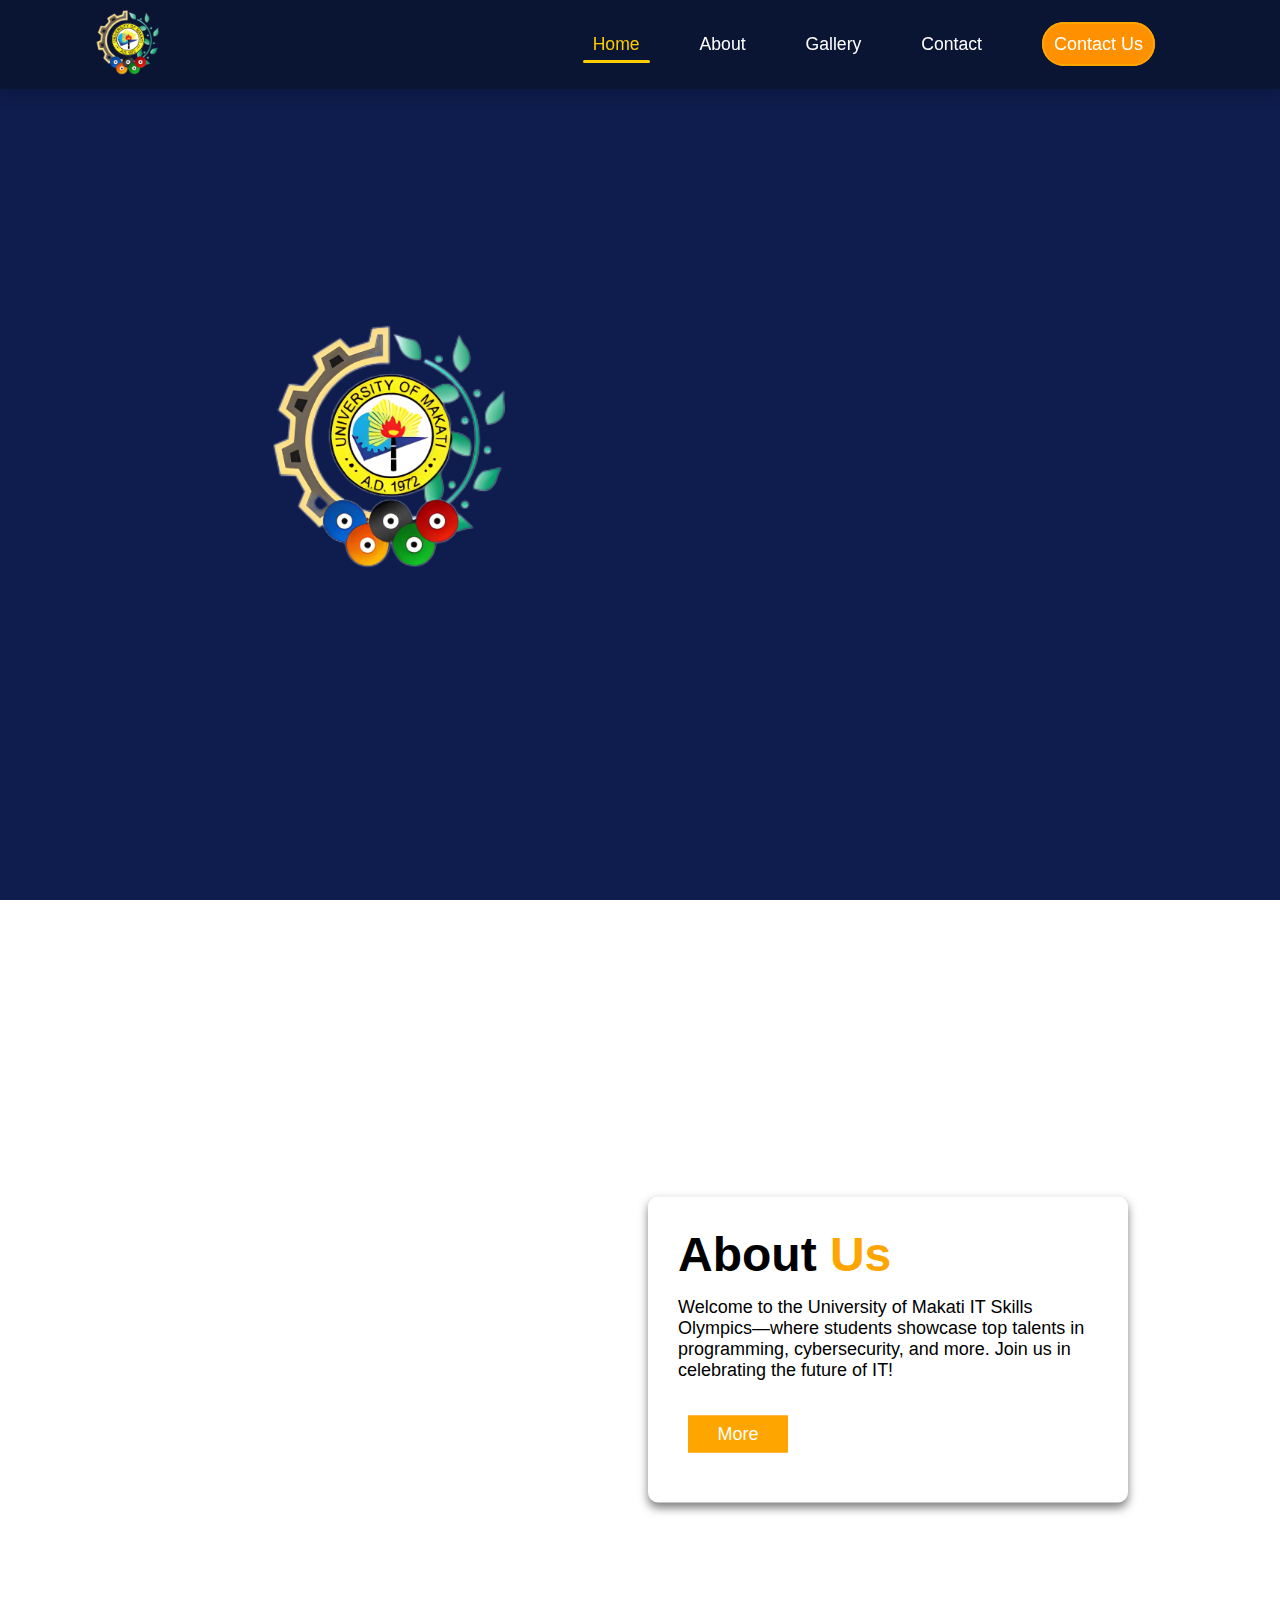
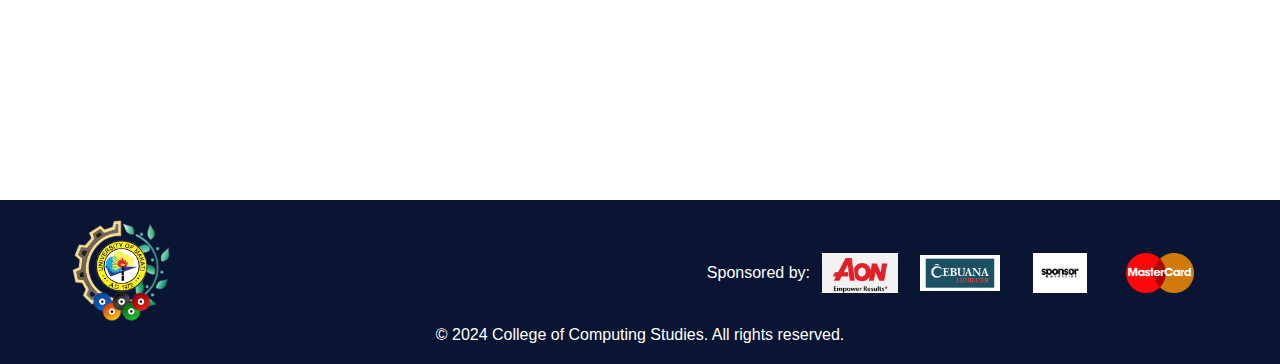
<file: index.html>
<!DOCTYPE html>
<html>
	<head>
		<meta name="viewport" content="width=device-width,  initial-scale=1.0">
		<title>COLLEGE OF COMPUTING STUDIES</title>
		<link rel="stylesheet" href="style.css">
	</head>
	<body>
		<nav>
			<a href="index.html">
				<img src="logo.png" alt="logo">
			</a>
				<input type="checkbox" id="nav-toggle" class="nav-toggle">
				<ul>
					<li class="active"><a href="index.html">Home</a></li>
					<li><a href="about.html">About</a></li>
					<li><a href="gallery.html">Gallery</a></li>
					<li><a href="contact.html">Contact</a></li>
					<li><a href="#" class="primary-btn">Contact Us</a></li>
				</ul>
				<!-- <button class="contact-btn">Contact Us</button> -->

				<label for="nav-toggle" class="nav-hamburger">
					<span></span>
					<span></span>
					<span></span>
				</label>
		</nav>
		
		<section class="home">
			<div class="robot">
				<img src="astro.png" alt="">
			</div>
			<div class="container">
				<div class="title-container">
					<img src="logo.png">
					<div class="title">
						<h1 class="title1"><span style="font-size: 80px;">13<sup style="font-size:30px;">th</sup></span> IT SKILLS </h1>
						<h1 class="title2">OLYMPICS</h1>
						<h1 class="title3">Augmenting Security Towards the Techno-Utopia</h1>
					</div>
				</div>
				<div class="btn">
					<button class="primary-btn">Register Now</button>
					<button class="secondary-btn">Learn More</button>
				</div>
			</div>
		</section>
		<section class="about ">
			<div class="container about-container">
				<img src="logo.png" alt="logo">
				<div class="right">
					<h1>About <span>Us</span></h1>
					<p>Welcome to the University of Makati IT Skills Olympics—where students showcase top talents in programming, cybersecurity, and more. Join us in celebrating the future of IT!






					</p>
					<button class="about-btn">More</button>
				</div>
			</div>
			
		</section>

	
    <!-- Footer Section -->
	<footer>
		<div class="footer-container">
			<div class="footer-logo">
				<img src="logo.png" alt="logo">
			</div>
			<div class="footer-sponsors">
				<p>Sponsored by:</p>
				<img src="spon1.png" alt="Cebuana">
				<img src="spon2.jpg" alt="Sponsor 2">
				<img src="spon3.png" alt="Sponsor 3">
				<img src="spon4.png" alt="Sponsor 4">
			</div>
		</div>
		<div class="footer-info">
			<p>&copy; 2024 College of Computing Studies. All rights reserved.</p>
		</div>
	</footer>
	</body>

</html>
</file>
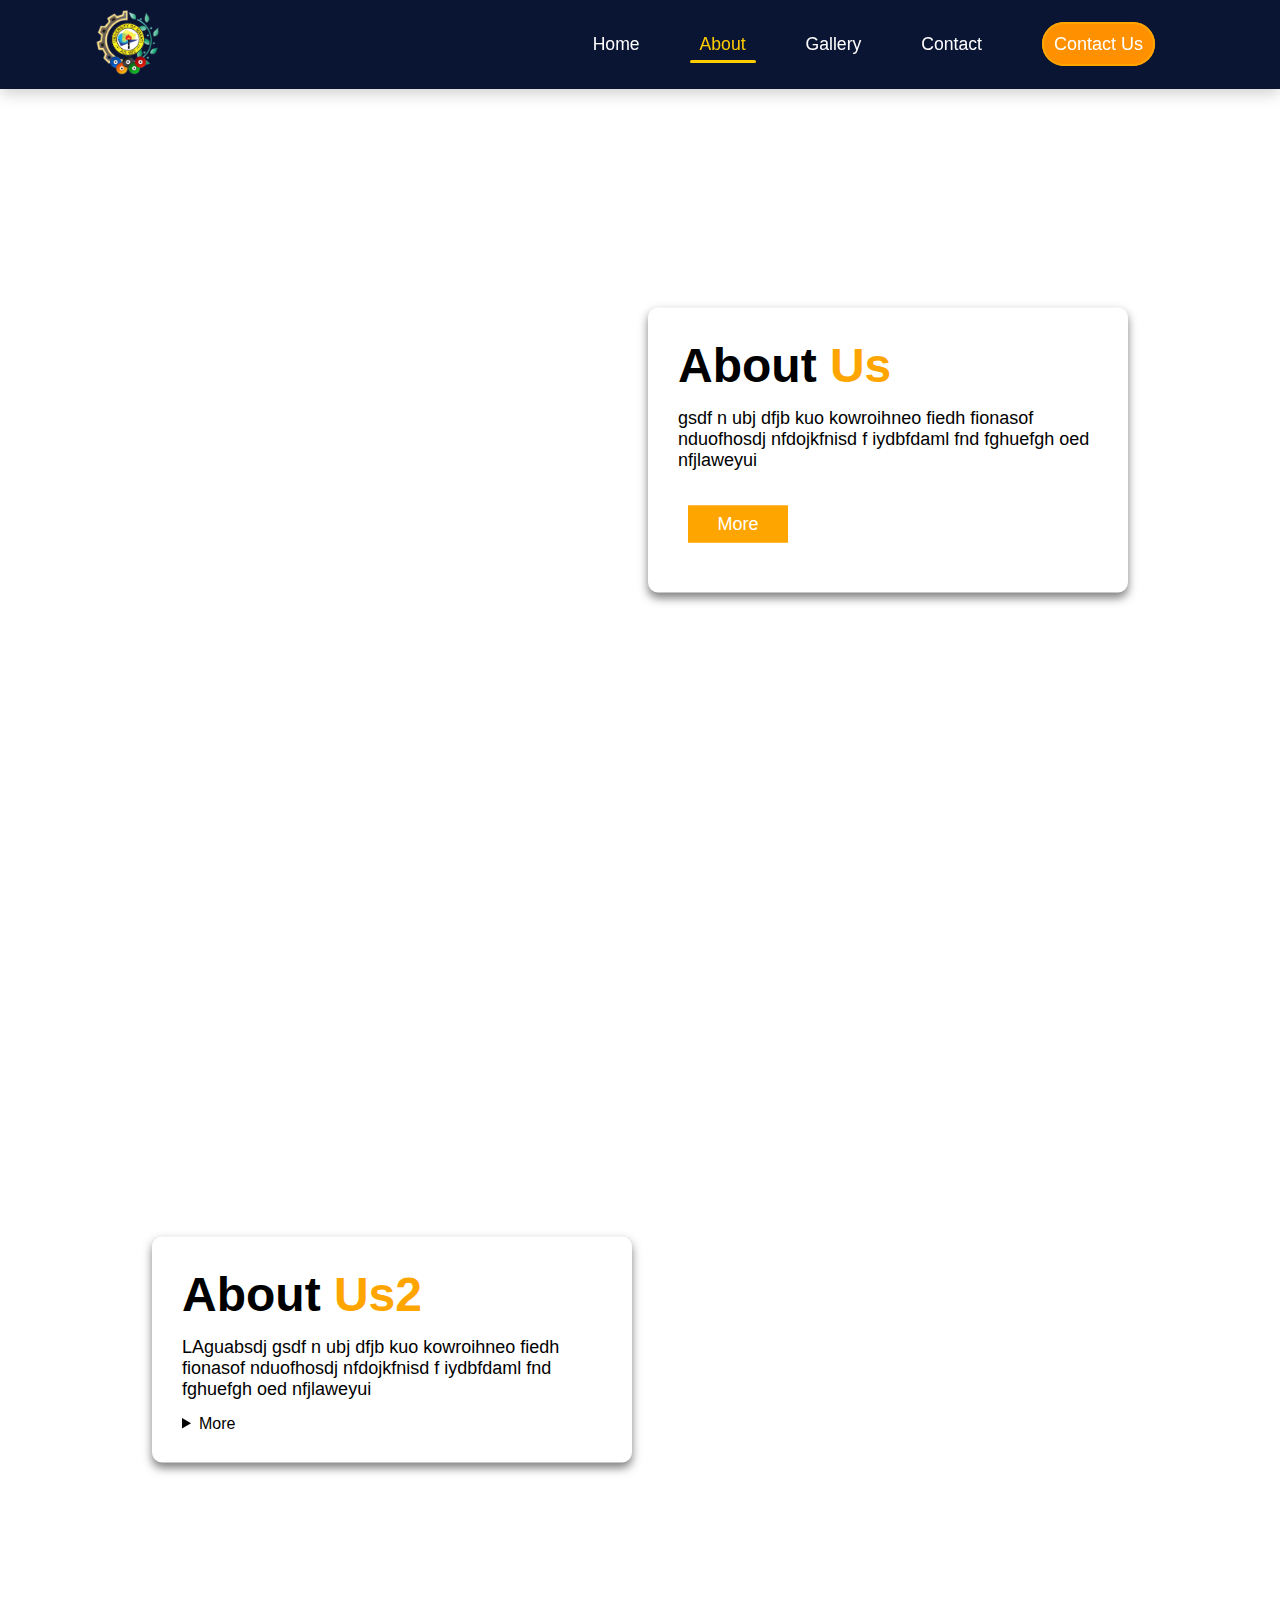
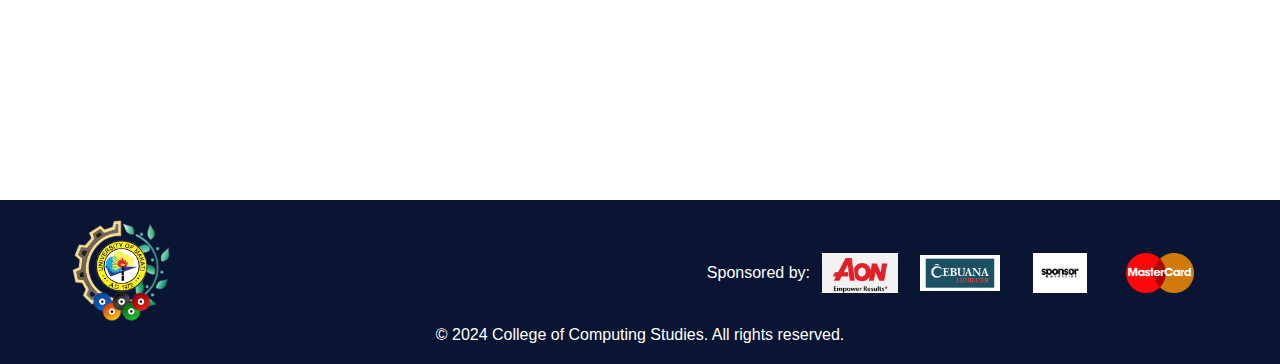
<file: about.html>
<!DOCTYPE html>
<html>
	<head>
		<meta name="viewport" content="width=device-width,  initial-scale=1.0">
		<title>COLLEGE OF COMPUTING STUDIES</title>
		<link rel="stylesheet" href="style.css">
	</head>
	<body>
		<nav>
			<a href="index.html">
				<img src="logo.png" alt="logo">
			</a>
	
			<input type="checkbox" id="nav-toggle" class="nav-toggle">
	
			<ul>
				<li ><a href="index.html">Home</a></li>
				<li class="active"><a href="about.html">About</a></li>
				<li><a href="gallery.html">Gallery</a></li>
				<li><a href="contact.html">Contact</a></li>
				<li><a href="#" class="primary-btn">Contact Us</a></li>
			</ul>
				
				<label for="nav-toggle" class="nav-hamburger">
					<span></span>
					<span></span>
					<span></span>
				</label>
	
			</nav>
		
		<section class="about">
			<div class="container about-container">
				<img src="logo.png" alt="logo">
				<div class="right">
					<h1>About <span>Us</span></h1>
					<p>  gsdf n ubj dfjb kuo kowroihneo fiedh fionasof nduofhosdj nfdojkfnisd f iydbfdaml fnd fghuefgh oed nfjlaweyui</p>
					<button class="about-btn">More</button>
				</div>
			</div>
			
		</section>

		<section class="about">

			<div class="about-container container">
				<div class="right">
					<h1>About <span>Us2</span></h1>
					<p>LAguabsdj  gsdf n ubj dfjb kuo kowroihneo fiedh fionasof nduofhosdj nfdojkfnisd f iydbfdaml fnd fghuefgh oed nfjlaweyui</p>
					<details>
						<p>lolo  gsdf n ubj dfjb kuo kowroihneo fiedh fionasof nduofhosdj nfdojkfnisd f iydbfdaml fnd fghuefgh oed nfjlaweyui</p>

						<summary>More</summary>

					</details>
				</div>
				<img src="logo.png" alt="logo">
			</div>
			
		</section>
		   <!-- Footer Section -->
	<footer>
		<div class="footer-container">
			<div class="footer-logo">
				<img src="logo.png" alt="logo">
			</div>
			<div class="footer-sponsors">
				<p>Sponsored by:</p>
				<img src="spon1.png" alt="Cebuana">
				<img src="spon2.jpg" alt="Sponsor 2">
				<img src="spon3.png" alt="Sponsor 3">
				<img src="spon4.png" alt="Sponsor 4">
			</div>
		</div>
		<div class="footer-info">
			<p>&copy; 2024 College of Computing Studies. All rights reserved.</p>
		</div>
	</footer>
	</body>
</html>
</file>
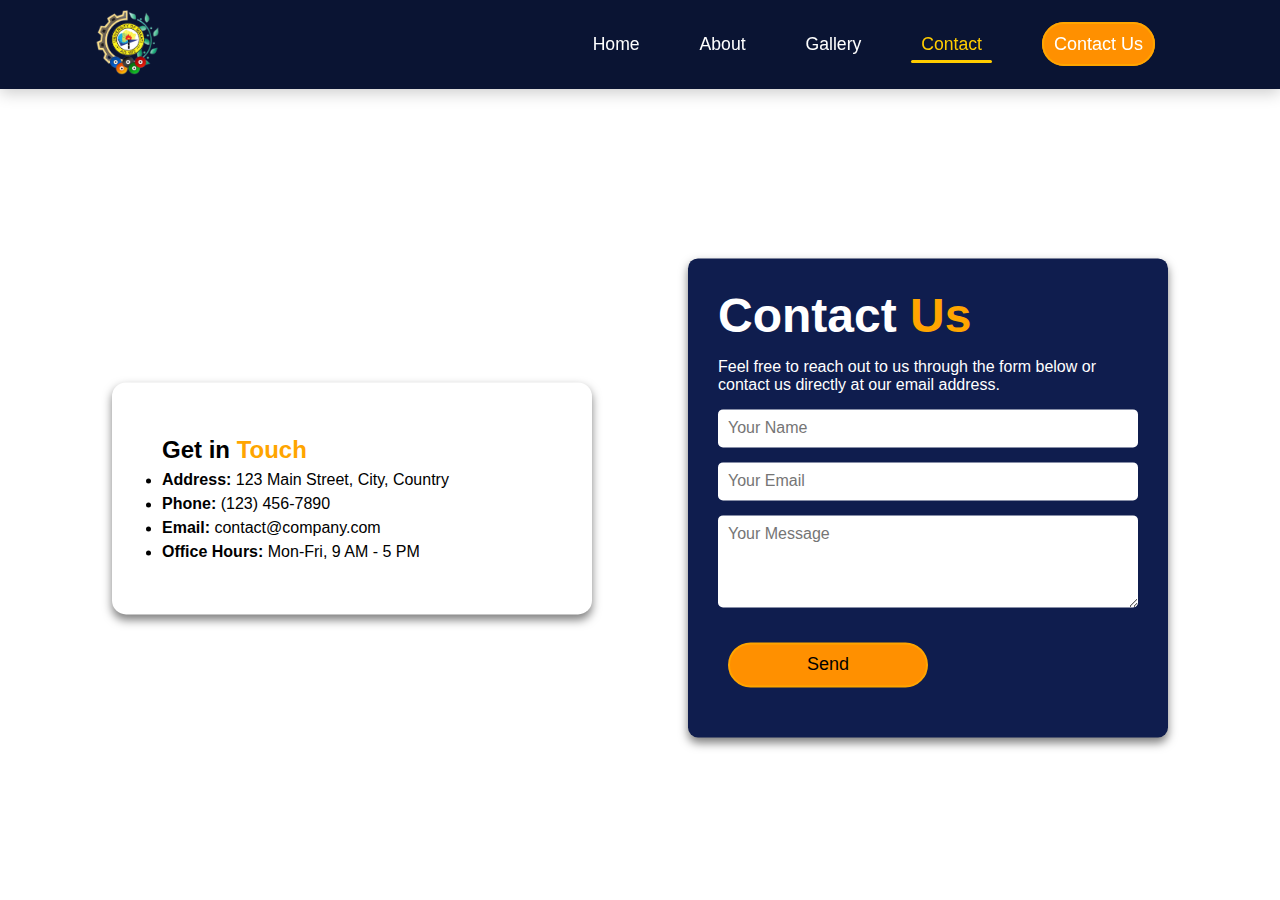
<file: contact.html>
<!DOCTYPE html>
<html lang="en">
<head>
    <meta charset="UTF-8">
    <meta name="viewport" content="width=device-width, initial-scale=1.0">
    <title>Contact Us</title>
	<link rel="stylesheet" href="style.css">

   
</head>
<body>
	<nav>
		<a href="index.html">
			<img src="logo.png" alt="logo">
		</a>

		<input type="checkbox" id="nav-toggle" class="nav-toggle">

        <ul>
            <li ><a href="index.html">Home</a></li>
            <li><a href="about.html">About</a></li>
            <li><a href="gallery.html">Gallery</a></li>
            <li class="active"><a href="contact.html">Contact</a></li>
            <li><a href="#" class="primary-btn">Contact Us</a></li>
        </ul>
			
			<label for="nav-toggle" class="nav-hamburger">
				<span></span>
				<span></span>
				<span></span>
			</label>

		</nav>
    <section class="contact">
        <div class="contact-container container">
            <ul class="left">
                <h2>Get in <span> Touch</span></h2>
                <li><strong>Address:</strong> 123 Main Street, City, Country</li>
                <li><strong>Phone:</strong> (123) 456-7890</li>
                <li><strong>Email:</strong> contact@company.com</li>
                <li><strong>Office Hours:</strong> Mon-Fri, 9 AM - 5 PM</li>
            </ul>
            <div class="right">
                <h1>Contact <span>Us</span></h1>
                <p>Feel free to reach out to us through the form below or contact us directly at our email address.</p>
                <form>
                    <input type="text" placeholder="Your Name" required>
                    <input type="email" placeholder="Your Email" required>
                    <textarea placeholder="Your Message" rows="4" required></textarea>
                    <button type="submit" class="primary-btn">Send</button>
                </form>
            </div>
        </div>
    </section>
    
</body>
</html>
</file>
<file: style.css>
* {
    margin: 0;
    padding: 0;
    font-family: sans-serif;
    text-decoration: none;
	box-sizing: border-box;
    scroll-behavior: smooth;
}
::-webkit-scrollbar{
    width: 5px;
}
::-webkit-scrollbar-track{
    background-color: var(--bg-color);
}
::-webkit-scrollbar-thumb{
    background-color: orange;
}

:root{
	--bg-color: #0f1d4e;
}
nav {
    width: 100%;
    padding: 10px 20px; /* More padding for a comfortable look */
    display: flex;
    background-color: #0A1433  ; /* Assuming you are using a CSS variable for background */
    justify-content: space-between;
    align-items: center;
    position: fixed;
    top: 0;
    left: 0;
    box-shadow: 0 4px 15px rgba(0, 0, 0, 0.2); /* Softer shadow for a cleaner look */
    z-index: 999;
    transition: background-color 0.3s ease; /* Smooth background transition on scroll or state change */
}

nav img {
    width: 4em;
    margin-left:75px;
}

nav ul {
    margin-right: 75px;
    display: flex;
    flex-wrap: wrap; /* Allows the items to wrap on smaller screens */
}

nav ul li {
    display: inline-block;
    margin: 0 20px;
    position: relative;
    list-style: none; /* Ensure no default list styles appear */
}

nav ul li a {
    color: white;
    font-size: 1.1rem; /* Slightly larger for readability */
    text-decoration: none;
    font-weight: 500; /* Medium weight for clarity */
    padding: 5px 10px; /* Add padding for a larger clickable area */
    transition: color 0.3s ease; /* Smooth color transition */
}

nav ul li a:hover,
nav ul li.active a {
    color: #ffcc00; /* Standout hover color, can be modified to fit your design */
}

nav ul li::after {
    content: '';
    width: 0;
    height: 3px;
    background: #ffcc00; /* Professional accent color, adjustable */
    position: absolute;
    bottom: -8px; /* Slightly closer to the text */
    left: 0;
    transition: width 0.4s ease-out;
    border-radius: 2px;
}

nav ul li:hover::after,
nav ul li.active::after {
    width: 100%; /* Underline expands to full width on hover */
}

/* ========hamburger menu========================== */
.nav-hamburger {
    display: none;
    flex-direction: column;
    cursor: pointer;
    margin-right: 15px;
}

.nav-hamburger span {
    height: 3px;
    width: 25px;
    background: white;
    margin: 4px 0;
    transition: 0.4s;
}
.nav-toggle {
    display: none;
}
/* ===========================HOME=================================== */
.home {
    min-height: 100vh; 
    min-width: 100%;
    background: var(--bg-color); 
    padding-top: 80px;
    display: flex;
    align-items: center;
    /* justify-content: center; */
    overflow: hidden;
    position: relative;
}

.container {
    margin: 0 auto;
    max-width: 1280px;
    width: 90%;
}

.title-container {
    display: flex;
    align-items: center;
    justify-content: center;
    text-align: left;
    line-height: 1.3;
}
.title-container img {
    width: 15em;
    margin-right: 20px;
    animation: modernAnimation 3s;
}

.title{
    animation: titleAnimation 2.5s forwards; 
    animation-delay: 2s; 
    opacity: 0;
}
.home h1 {
    color: white;
}

.home .title1 {
    font-size: 2.8em;
    font-weight: bolder;

}
.home .title2 {
    font-size: 4em;
    color: orange;
    font-weight: bolder;
}
.home .title3 {
    font-size: 1.5em;
    font-weight: 100;
    text-transform: capitalize;
    font-family:cursive;
}


.btn{
    text-align: center;
    animation: titleAnimation 2.5s forwards; 
    animation-delay: 2s; 
    opacity: 0;

}
/* .contact-btn{
    width: 120px;
    padding: 10px;
    margin-right: 100px;
    border-radius: 25px;
    font-size: 18px;
    border: 2px solid orange;
    background: #ff9000;
    transition: 0.5s ease-out;
} */
.primary-btn {
    width: 200px;
    padding: 10px;
    border-radius: 25px;
    margin: 20px 10px;
    font-size: 18px;
    border: 2px solid orange;
    background: #ff9000;
    transition: 0.5s ease-out;

}
.secondary-btn{
    width: 200px;
    padding: 10px;
    border-radius: 25px;
    margin: 20px 10px;
    font-size: 18px;
    border: 2px solid orange;
    background: transparent;
    transition: 0.5s ease-out;
    color: orange;
 
}
.about-btn{
    width: 100px;
    padding: 6px;
    /* border-radius: 5px; */
    margin: 20px 10px;
    font-size: 18px;
    border: 2px solid orange;
    background: orange;
    transition: 0.5s ease-out;
    color: white;
}
.about-btn:hover{
    background: transparent;
    color: orange;
}
.primary-btn:hover {
    background: transparent;
    color: orange;
}
.secondary-btn:hover {
    background: orange;
    color: black;
}

.robot{
    position: absolute;
    right:2rem;
    bottom: 3rem;
    animation: slide 1s forwards; 
    animation-delay: 2s;
    opacity: 0; 
}
.robot img{
    width:250px;
    transition: .5s ease;
}
.robot img:hover{
    transform:scale(1.5);
}
/* ===================================KEYFRAMES============================================ */
@keyframes slide {
    from{
        transform: translateX(100%);
    }to{    
        transform: translateX(0);
        opacity: 1;
    }
} 

@keyframes modernAnimation {
    0% {
        opacity: 0;
        transform: translateX(100%) scale(1) rotate(0deg);
    }

    50% {
        opacity: 1;
        transform: translateX(100%) scale(1.3) rotate(15deg);
    }
    100% {
        opacity: 1;
        transform: translateX(0) scale(1) rotate(0deg);
        
    }
}
@keyframes titleAnimation {
    0% {
        opacity: 0;
        transform: translateX(-50px);
    }
    50% {
        opacity: 1;
    }
    100% {
        opacity: 1;
        transform: translateX(0);
    }
}
/* ===========================ABOUT=================================== */

.about{
	width: 100%;
	height: 100vh;
   
	
	
}
.about-container{
	display: flex;
	justify-content: space-around;
	align-items: center;
	position: relative;
	top: 50%;
	transform: translateY(-50%);
}
@keyframes appearRound{
    from {
        opacity: 0;
        transform: scale(0.5) rotate(180deg);
    }
    to{
        opacity: 1;
        transform: scale(1) rotate(360deg);
    }
}
@keyframes appearContent{
    from{
        opacity: 0;
        transform: translateX(-300px);
    }to{
        opacity: 1;
        transform: translateX(0);
    }
}
.about-container img{
	width: 20em;
    opacity: 0;
    animation: appearRound normal forwards;
	animation-timeline: view();
    animation-range: entry 0% cover 30% ;

	
}
.about-container .right{
	width: 30em;
	box-shadow: 0 5px 10px rgba(0,0,0,0.5);
	padding: 30px;
	border-radius: 10px;
    animation: appearContent backwards ease-in-out ;
	animation-timeline: view();
    animation-range: entry 0% cover 30% ;

}
.about-container .right h1{
	font-size: 3em;
	margin-bottom: 15px;
    
}
.about-container .right p{
	font-size: 18px;
	margin-bottom: 15px;
}
/* .about-container button{
	width: 90px;
	border-radius: 25px;
	padding: 15px 0;
	border: 2px solid orange;
	background: orange;
	font-size: 16px;
} */
span{
	color: orange;
	font-weight: bold;
}
/* ===================================GALLERY============================================ */

.gallery{
	width: 100%;
	height: 100vh;
	background: var(--bg-color);
	overflow: hidden;
}
.gallery h1{
	position: relative;
	top: 120px;
	text-align: center;
	font-size: 40px;
	color: white;
	margin-bottom: 15px;
}

.gallery-container{
	display: flex;
	margin: 20px 30px;
	height: 450px;
	position: relative;
	top: 50%;
	transform: translateY(-40%);
	
	
}
.gallery-container > div{
	flex: 1;
	background-position: center;
	background-repeat: no-repeat;
	background-size: auto 500px;
	transition: .8s ease-out;
}
.gallery-container > div:hover{
	flex: 5;

}
.gallery-container > div:not(:hover) {
    opacity: 0.5;
}


/* --------------------------CONTACTS------------------------------------ */

.contact {
    width: 100%;
    height: 100vh;
    /* overflow: hidden; */
}

.contact-container {
    display: flex;
    justify-content: space-around;
    align-items: center;
    position: relative;
    top: 50%;
    transform: translateY(-40%);
}

.contact-container .left {
    width: 30em;
    line-height: 1.5;
    padding: 50px;
    border-radius: 14px;
    box-shadow: 0 5px 10px rgba(0, 0, 0, 0.5);
}

.contact-container .right {
    width: 30em;
    box-shadow: 0 5px 10px rgba(0,0,0,0.5);
    padding: 30px;
    border-radius: 10px;
    background: var(--bg-color);
}

.contact-container .right h1 {
    font-size: 3em;
    margin-bottom: 15px;
    color: white;
}

.contact-container .right p {
    /* font-size: 18px; */
    margin-bottom: 15px;
    color: white;
}

.contact-container form {
    display: flex;
    flex-direction: column;
}

.contact-container input,
.contact-container textarea {
    margin-bottom: 15px;
    padding: 10px;
    border-radius: 5px;
    border: none;
    font-size: 16px;
}

@keyframes appear{
    from{
        opacity: 0;
        transform:scale(.5)
    }to{
        opacity: 1;
        transform: scale(1);
}

}
/* Footer Styles */
.footer-logo img{
    width: 100px;
}
footer {
    background-color: #0A1433;
    color: white;
    padding: 20px 70px;
    text-align: center;
    animation: appear normal forwards;
	animation-timeline: view();
    animation-range: entry 0% cover 30% ;
}

.footer-container {
    display: flex;
    justify-content: space-between;
    align-items: center;
}

.footer-sponsors {
    display: flex;
    justify-content: center;
    align-items: center;
}

.footer-sponsors img {
    width: 80px; 
    height: 40px;
    object-fit: contain;
    margin: 0 10px; 
}


@media only screen and (max-width: 768px) {

    nav ul {
        display: none;
        height: 100vh;
        flex-direction: column;
        width: 100%;
        text-align: center;
        background: rgba(0, 0, 0, 0.8);
        position: absolute;
        top: 60px;
        left: 0;
    }
    .nav-toggle:checked + ul {
        display: flex;
    }
    .nav-hamburger {
        display: flex;
    }
    nav ul li {
        margin: 15px 0;
    }


    .title-container {
        flex-direction: column;
        align-items: center;
        text-align: center;
        animation-delay: 0;
        margin-top: -90px;
    }
    .title-container img {
        width: 8em; 
        margin-bottom: 10px; 
        animation:titleAnimation 3s ;

    }
    .container .title1 {
        font-size: 40px;
    }
    .container .title2 {
        font-size: 1.8em;
    }
    .container .title3 {
        font-size: 1.2em;
        margin: 10px 0;
    }
    .primary-btn,
    .secondary-btn {
        width: 150px;
        margin: 20px 0;
        font-size: 18px;
    }
    .robot img {
        width: 100px;
        position: relative;
        bottom: 3rem;
    }


    .about-container {
        flex-direction: column;
        align-items: center;
        text-align: center;
        top: 20%;
        transform: initial;
    }

    .about-container img {
        width: 15em;
        margin-bottom: 20px;
        margin: 20px 0;
    }

    .about-container .right {
        width: 90%;
        padding: 20px;
    }



    /* .contact{
        overflow: scroll;
    } */
    .contact-container {
        flex-direction: column;
        align-items: center;
        text-align: center;
        top: 15%;
        padding: 20px 0;
        transform: initial;
    }

    .contact-container .left {
        width: 20em; 
        margin-bottom: 20px;
        text-align: left;
    }

    .contact-container .right {
        width: 90%; 
        padding: 20px; 
    }


.gallery-item {
    flex-basis: calc(50% - 10px);
}

    .footer-logo img {
        width: 80px; 
    }

    .footer-sponsors {
        flex-direction: column;
        align-items: center;
    }

    .footer-sponsors img {
        width: 60px; 
        margin: 5px 0; 
    }

    footer {
        padding: 10px; 
    }
}

@media only screen and (min-width: 768px) and (max-width: 991px) {
    .container {
        width: 80%; 

    }

    .container .title1 {
        font-size: 60px; 
    }

    .container .title3 {
        font-size: 1.5em; 
    }
}

@media only screen and (min-width: 992px) and (max-width: 1199px) {
    .container {
        width: 90%;
    }
}
</file>
